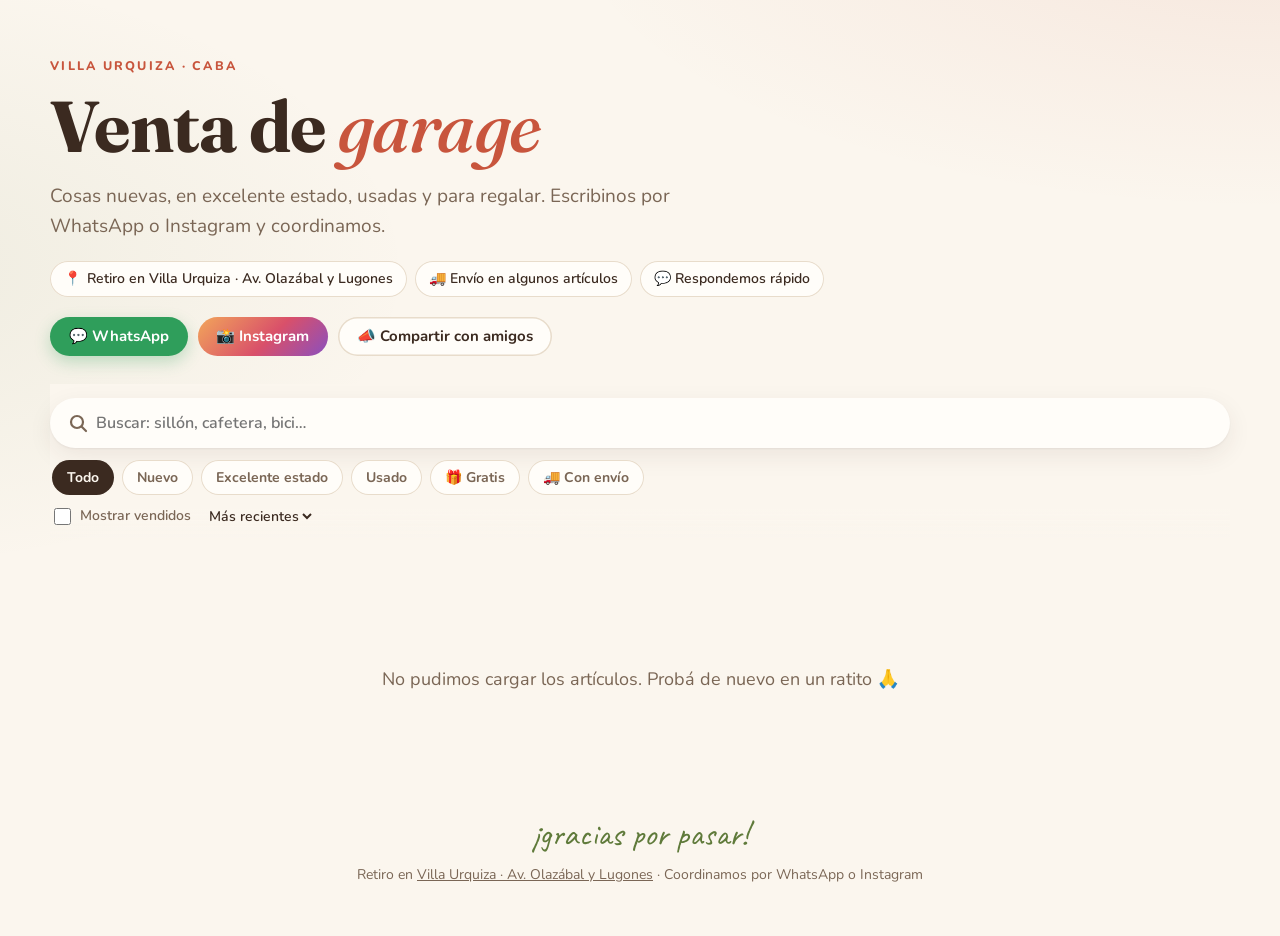
<file: index.html>
<!doctype html>
<html lang="es">
<head>
  <meta charset="utf-8">
  <meta name="viewport" content="width=device-width, initial-scale=1">
  <title>Venta de Garage · Villa Urquiza</title>
  <meta name="description" content="Venta de garage en Villa Urquiza: muebles, electrónica, cocina y más. Cosas nuevas, usadas y para regalar.">
  <meta property="og:type" content="website">
  <meta property="og:title" content="Venta de Garage · Villa Urquiza">
  <meta property="og:description" content="Cosas nuevas, en excelente estado, usadas y para regalar. Retiro en Villa Urquiza (Olazábal y Lugones) y envíos.">
  <!-- Para la vista previa en WhatsApp/Facebook: subí una foto como og.jpg y poné la URL completa acá -->
  <!-- <meta property="og:image" content="https://TU_USUARIO.github.io/garage/og.jpg"> -->
  <meta name="theme-color" content="#FBF6EE">
  <link rel="icon" href="data:image/svg+xml,<svg xmlns='http://www.w3.org/2000/svg' viewBox='0 0 100 100'><text y='.9em' font-size='88'>🏷️</text></svg>">
  <link rel="preconnect" href="https://fonts.googleapis.com">
  <link rel="preconnect" href="https://fonts.gstatic.com" crossorigin>
  <link rel="stylesheet" href="https://fonts.googleapis.com/css2?family=Caveat:wght@600&family=Fraunces:ital,opsz,wght@0,9..144,500;0,9..144,600;0,9..144,700;1,9..144,500&family=Nunito:wght@400;600;700;800&display=swap">
  <link rel="stylesheet" href="css/styles.css">
</head>
<body>
  <header class="hero">
    <div class="wrap">
      <p class="eyebrow">Villa Urquiza · CABA</p>
      <h1>Venta de <em>garage</em></h1>
      <p class="lead">Cosas nuevas, en excelente estado, usadas y para regalar. Escribinos por WhatsApp o Instagram y coordinamos.</p>
      <div class="chips">
        <a class="chip" id="pickup-chip" target="_blank" rel="noopener">📍 <span></span></a>
        <span class="chip">🚚 Envío en algunos artículos</span>
        <span class="chip">💬 Respondemos rápido</span>
      </div>
      <div class="hero-actions">
        <a class="btn btn-wa" id="hero-wa" target="_blank" rel="noopener">💬 WhatsApp</a>
        <a class="btn btn-ig" id="hero-ig" target="_blank" rel="noopener">📸 Instagram</a>
        <button class="btn btn-ghost" id="share-catalog" type="button">📣 Compartir con amigos</button>
      </div>
    </div>
  </header>

  <main class="wrap">
    <div class="toolbar">
      <input class="search" type="search" id="q" placeholder="Buscar: sillón, cafetera, bici…" aria-label="Buscar">
      <div class="filters" id="filters" role="group" aria-label="Filtrar">
        <button class="filter on" data-f="todo">Todo</button>
        <button class="filter" data-f="nuevo">Nuevo</button>
        <button class="filter" data-f="excelente">Excelente estado</button>
        <button class="filter" data-f="usado">Usado</button>
        <button class="filter" data-f="regalo">🎁 Gratis</button>
        <button class="filter" data-f="envio">🚚 Con envío</button>
      </div>
      <div class="toolbar-row">
        <label class="toggle"><input type="checkbox" id="show-sold"> Mostrar vendidos</label>
        <select id="sort" aria-label="Ordenar">
          <option value="nuevos">Más recientes</option>
          <option value="barato">Menor precio</option>
          <option value="caro">Mayor precio</option>
        </select>
        <span class="count" id="count"></span>
      </div>
    </div>
    <div class="grid" id="grid"></div>
    <p class="empty" id="empty" hidden>No encontramos nada con ese filtro 🙈</p>
  </main>

  <footer class="site-foot wrap">
    <span class="hand">¡gracias por pasar!</span>
    Retiro en <a id="foot-maps" target="_blank" rel="noopener"></a> · Coordinamos por WhatsApp o Instagram
  </footer>

  <dialog class="sheet" id="item-dialog" aria-label="Detalle del artículo"></dialog>

  <script src="js/config.js"></script>
  <script src="mock/products.js"></script>
  <script src="js/common.js"></script>
  <script src="js/api.js"></script>
  <script src="js/share.js"></script>
  <script src="js/public.js"></script>
</body>
</html>
</file>
<file: css/styles.css>
:root {
  --bg: #FBF6EE;
  --bg-2: #F4EBDD;
  --surface: #FFFDF9;
  --ink: #3B2A20;
  --muted: #7A6655;
  --line: #E8DCCB;
  --accent: #C8553D;
  --accent-2: #A9432E;
  --accent-soft: #F6DDD3;
  --olive: #5F7A3A;
  --olive-soft: #E3EAD3;
  --gold: #D99A2B;
  --gold-soft: #F8E8C6;
  --wa: #2F9E5B;
  --sold: #8E8379;
  --radius: 20px;
  --shadow: 0 1px 2px rgba(59, 42, 32, .06), 0 8px 24px rgba(59, 42, 32, .08);
  --shadow-lg: 0 20px 60px rgba(59, 42, 32, .22);
  --serif: 'Fraunces', Georgia, serif;
  --sans: 'Nunito', system-ui, -apple-system, 'Segoe UI', sans-serif;
  --hand: 'Caveat', cursive;
}

* { box-sizing: border-box; }
html { -webkit-text-size-adjust: 100%; }
body {
  margin: 0;
  font-family: var(--sans);
  color: var(--ink);
  background:
    radial-gradient(1200px 500px at 100% -10%, rgba(200, 85, 61, .10), transparent 60%),
    radial-gradient(900px 500px at -10% 30%, rgba(95, 122, 58, .08), transparent 60%),
    var(--bg);
  background-attachment: fixed;
  line-height: 1.55;
  font-size: 16px;
}
img { max-width: 100%; display: block; }
a { color: inherit; }
h1, h2, h3 { font-family: var(--serif); line-height: 1.15; margin: 0; font-weight: 700; letter-spacing: -.01em; }
.wrap { width: min(1180px, 100% - 32px); margin-inline: auto; }
[hidden] { display: none !important; }

/* ---------- botones ---------- */
.btn {
  display: inline-flex; align-items: center; justify-content: center; gap: .5em;
  border: 0; border-radius: 999px; padding: .75em 1.25em;
  font: 700 15px/1.1 var(--sans); text-decoration: none; cursor: pointer;
  transition: transform .15s ease, box-shadow .15s ease, background .15s ease;
  white-space: nowrap;
}
.btn:hover { transform: translateY(-1px); }
.btn:active { transform: translateY(0); }
.btn:disabled { opacity: .55; cursor: progress; transform: none; }
.btn-primary { background: var(--accent); color: #fff; box-shadow: 0 6px 16px rgba(200, 85, 61, .3); }
.btn-primary:hover { background: var(--accent-2); }
.btn-wa { background: var(--wa); color: #fff; box-shadow: 0 6px 16px rgba(47, 158, 91, .28); }
.btn-ig { background: linear-gradient(135deg, #F2A65A, #D9506A 55%, #8A4FBF); color: #fff; }
.btn-ghost { background: var(--surface); color: var(--ink); box-shadow: inset 0 0 0 1.5px var(--line); }
.btn-ghost:hover { box-shadow: inset 0 0 0 1.5px var(--accent); }
.btn-block { width: 100%; }
.btn.danger { color: #B03A2E; }
.icon-btn {
  width: 40px; height: 40px; border-radius: 50%; border: 0; cursor: pointer;
  background: var(--bg-2); color: var(--ink); font-size: 18px; display: grid; place-items: center;
}
.icon-btn:hover { background: var(--accent-soft); }
.link { background: none; border: 0; padding: 0; color: var(--accent); font: inherit; font-weight: 700; cursor: pointer; text-decoration: underline; }

/* ---------- chips y pills ---------- */
.chips { display: flex; flex-wrap: wrap; gap: 8px; }
.chip {
  display: inline-flex; align-items: center; gap: 6px; padding: 7px 14px; border-radius: 999px;
  background: var(--surface); box-shadow: inset 0 0 0 1px var(--line); font-weight: 600; font-size: 14px; text-decoration: none;
}
a.chip:hover { box-shadow: inset 0 0 0 1.5px var(--accent); }
.pill {
  display: inline-block; padding: 4px 10px; border-radius: 999px; font-size: 12px; font-weight: 800;
  letter-spacing: .02em; background: var(--bg-2); color: var(--ink);
}
.pill.nuevo { background: var(--olive-soft); color: var(--olive); }
.pill.excelente { background: #E2ECF3; color: #3F6784; }
.pill.usado { background: var(--bg-2); color: var(--muted); }
.pill.regalo { background: var(--gold-soft); color: #8A5A07; }
.pill.disponible { background: var(--olive-soft); color: var(--olive); }
.pill.reservado { background: var(--gold-soft); color: #8A5A07; }
.pill.vendido { background: #ECE7E2; color: var(--sold); }

/* ---------- hero ---------- */
.hero { padding: 56px 0 28px; }
.eyebrow { text-transform: uppercase; letter-spacing: .18em; font-weight: 800; font-size: 12.5px; color: var(--accent); margin: 0 0 10px; }
.hero h1 { font-size: clamp(38px, 7vw, 72px); max-width: 15ch; }
.hero h1 em { font-style: italic; color: var(--accent); font-weight: 500; }
.hand { font-family: var(--hand); font-size: clamp(26px, 4vw, 34px); color: var(--olive); margin: 6px 0 0; transform: rotate(-2deg); transform-origin: left; }
.lead { font-size: clamp(16px, 2.2vw, 19px); color: var(--muted); max-width: 58ch; margin: 14px 0 20px; }
.hero-actions { display: flex; flex-wrap: wrap; gap: 10px; margin-top: 20px; }

/* ---------- toolbar ---------- */
.toolbar {
  position: sticky; top: 0; z-index: 5; padding: 14px 0 12px; margin-bottom: 8px;
  background: linear-gradient(var(--bg) 80%, transparent);
}
.search {
  width: 100%; padding: 14px 18px 14px 46px; border-radius: 999px; border: 0; font: 600 16px var(--sans); color: var(--ink);
  background: var(--surface) url("data:image/svg+xml,%3Csvg xmlns='http://www.w3.org/2000/svg' width='20' height='20' fill='none' stroke='%237A6655' stroke-width='2.2' stroke-linecap='round'%3E%3Ccircle cx='9' cy='9' r='6'/%3E%3Cpath d='m14 14 4 4'/%3E%3C/svg%3E") no-repeat 18px center;
  box-shadow: var(--shadow); outline: none;
}
.search:focus { box-shadow: var(--shadow), 0 0 0 3px var(--accent-soft); }
.filters { display: flex; gap: 8px; overflow-x: auto; padding: 12px 2px 4px; scrollbar-width: none; }
.filters::-webkit-scrollbar { display: none; }
.filter {
  flex: none; border: 0; cursor: pointer; padding: 8px 15px; border-radius: 999px; font: 700 14px var(--sans);
  background: var(--surface); color: var(--muted); box-shadow: inset 0 0 0 1px var(--line);
}
.filter.on { background: var(--ink); color: var(--bg); box-shadow: none; }
.toolbar-row { display: flex; align-items: center; gap: 14px; flex-wrap: wrap; font-size: 14px; color: var(--muted); padding-top: 6px; }
.toolbar-row select { font: 600 14px var(--sans); color: var(--ink); background: transparent; border: 0; cursor: pointer; }
.toggle { display: inline-flex; align-items: center; gap: 6px; cursor: pointer; font-weight: 600; }
.toggle input { accent-color: var(--accent); width: 17px; height: 17px; }
.count { margin-left: auto; font-weight: 700; }

/* ---------- grilla de artículos ---------- */
.grid { display: grid; grid-template-columns: repeat(auto-fill, minmax(230px, 1fr)); gap: 22px; padding-bottom: 40px; }
.card {
  display: flex; flex-direction: column; text-decoration: none; background: var(--surface); border-radius: var(--radius);
  overflow: hidden; box-shadow: var(--shadow); transition: transform .2s ease, box-shadow .2s ease;
}
.card:hover { transform: translateY(-4px) rotate(-.3deg); box-shadow: var(--shadow-lg); }
.card-media { position: relative; aspect-ratio: 4 / 5; background: var(--bg-2); overflow: hidden; }
/* La foto se ve completa (vertical u horizontal); los costados se rellenan con la misma foto difuminada. */
.card-media::before, .stage.has-img::before {
  content: ''; position: absolute; inset: -24px; background: var(--img) center / cover;
  filter: blur(22px) saturate(1.1); opacity: .6;
}
.card-media img { position: relative; width: 100%; height: 100%; object-fit: contain; transition: transform .4s ease; }
.card:hover .card-media img { transform: scale(1.04); }
.card-media .pill { position: absolute; top: 12px; left: 12px; box-shadow: 0 2px 6px rgba(0, 0, 0, .08); }
.card-media .pill.corner { left: auto; right: 12px; }
.card-media .count-badge {
  position: absolute; bottom: 10px; right: 10px; background: rgba(59, 42, 32, .72); color: #fff;
  padding: 3px 9px; border-radius: 999px; font-size: 12px; font-weight: 700;
}
.ph { width: 100%; height: 100%; display: grid; place-items: center; font-size: 64px; background: linear-gradient(135deg, var(--bg-2), var(--line)); }
.card-body { padding: 14px 16px 16px; display: flex; flex-direction: column; gap: 6px; flex: 1; }
.card h3 { font-size: 18px; font-weight: 600; }
.price { font: 800 20px var(--sans); color: var(--accent); margin: 0; }
.price.free { color: var(--olive); }
.price.big { font-size: 30px; }
.meta { margin: auto 0 0; font-size: 13px; color: var(--muted); display: flex; gap: 10px; flex-wrap: wrap; }
.stamp {
  position: absolute; inset: 0; display: grid; place-items: center; background: rgba(251, 246, 238, .55);
}
.stamp span {
  font: 800 26px var(--sans); letter-spacing: .14em; color: var(--accent); border: 4px solid var(--accent);
  padding: 4px 16px; border-radius: 10px; transform: rotate(-12deg); background: rgba(255, 253, 249, .85);
}
.card.vendido { filter: grayscale(.7); opacity: .8; }
.card.vendido .price { text-decoration: line-through; color: var(--sold); }
.empty { text-align: center; color: var(--muted); padding: 60px 0; font-size: 18px; }
.skeleton { aspect-ratio: .78; border-radius: var(--radius); background: linear-gradient(90deg, var(--bg-2), #fff8ef, var(--bg-2)); background-size: 200% 100%; animation: shimmer 1.3s infinite; }
@keyframes shimmer { to { background-position: -200% 0; } }

/* ---------- diálogos ---------- */
dialog.sheet {
  border: 0; padding: 0; border-radius: 26px; background: var(--surface); color: var(--ink);
  width: min(980px, 100% - 24px); max-height: calc(100dvh - 24px); box-shadow: var(--shadow-lg); overflow: auto;
}
dialog.sheet::backdrop { background: rgba(59, 42, 32, .45); backdrop-filter: blur(3px); }
dialog.sheet[open] { animation: pop .22s ease; }
@keyframes pop { from { transform: translateY(16px) scale(.98); opacity: 0; } }
.sheet-head { display: flex; align-items: center; justify-content: space-between; gap: 12px; padding: 16px 18px 0; }
.sheet-head h2 { font-size: 22px; }
.sheet-body { padding: 16px 22px; }
.sheet-foot {
  position: sticky; bottom: 0; display: flex; gap: 10px; flex-wrap: wrap; align-items: center; padding: 14px 22px;
  background: var(--surface); border-top: 1px solid var(--line);
}
.spacer { flex: 1; }

.item { display: grid; grid-template-columns: 1.15fr 1fr; gap: 28px; padding: 14px 22px 26px; }
.gallery .stage { position: relative; aspect-ratio: 4 / 5; max-height: 74dvh; width: 100%; border-radius: 18px; overflow: hidden; background: var(--bg-2); }
.gallery .stage img, .gallery .stage video, .gallery .stage iframe { position: relative; width: 100%; height: 100%; object-fit: contain; border: 0; display: block; }
.gallery .stage video, .gallery .stage iframe { object-fit: contain; background: #000; }
.thumbs { display: flex; gap: 8px; margin-top: 10px; overflow-x: auto; padding-bottom: 4px; }
.thumb { flex: none; width: 64px; height: 64px; border-radius: 12px; overflow: hidden; border: 0; padding: 0; cursor: pointer; opacity: .6; background: var(--bg-2); position: relative; }
.thumb.on { opacity: 1; box-shadow: 0 0 0 3px var(--accent); }
.thumb img { width: 100%; height: 100%; object-fit: cover; }
.thumb .play, .play-badge { position: absolute; inset: 0; display: grid; place-items: center; color: #fff; font-size: 20px; text-shadow: 0 1px 6px rgba(0, 0, 0, .5); }
.info { display: flex; flex-direction: column; gap: 14px; }
.info h2 { font-size: clamp(26px, 3.4vw, 34px); }
.desc { margin: 0; color: #4E3D31; white-space: pre-line; }
.contact { display: grid; grid-template-columns: 1fr 1fr; gap: 10px; }
.notice { padding: 12px 16px; border-radius: 14px; background: var(--gold-soft); font-weight: 600; }
.notice.sold { background: #ECE7E2; }

/* ---------- compartir ---------- */
.share-body { display: grid; grid-template-columns: minmax(220px, 300px) 1fr; gap: 24px; padding: 14px 22px 24px; }
.share-preview img { width: 100%; border-radius: 16px; box-shadow: var(--shadow); background: var(--bg-2); min-height: 200px; }
.seg { display: inline-flex; background: var(--bg-2); border-radius: 999px; padding: 4px; margin-bottom: 12px; }
.seg button { border: 0; background: none; padding: 7px 14px; border-radius: 999px; font: 700 13px var(--sans); color: var(--muted); cursor: pointer; }
.seg button.on { background: var(--surface); color: var(--ink); box-shadow: 0 1px 4px rgba(0, 0, 0, .08); }
.share-actions { display: flex; flex-direction: column; gap: 10px; }
.share-actions h4 { margin: 10px 0 0; font: 800 12px var(--sans); letter-spacing: .14em; text-transform: uppercase; color: var(--muted); }
.share-actions .btn { justify-content: flex-start; }
.hint { font-size: 13px; color: var(--muted); margin: 4px 0 0; }

/* ---------- footer ---------- */
.site-foot { padding: 30px 0 50px; text-align: center; color: var(--muted); font-size: 14px; }
.site-foot .hand { transform: none; display: block; margin-bottom: 4px; }

/* ---------- toast ---------- */
.toast {
  position: fixed; left: 50%; bottom: 24px; transform: translate(-50%, 30px); opacity: 0; pointer-events: none; z-index: 1000;
  background: var(--ink); color: var(--bg); padding: 12px 20px; border-radius: 999px; font-weight: 700; box-shadow: var(--shadow-lg);
  transition: .25s ease; max-width: calc(100% - 32px); text-align: center;
}
.toast.show { opacity: 1; transform: translate(-50%, 0); }

/* ---------- admin ---------- */
.login { min-height: 100dvh; display: grid; place-items: center; padding: 16px; }
.login-card { width: min(400px, 100%); background: var(--surface); border-radius: 26px; padding: 34px 28px; box-shadow: var(--shadow-lg); }
.login-card h1 { font-size: 32px; margin-bottom: 4px; }
.login-card p { color: var(--muted); margin: 0 0 20px; }
.field { display: flex; flex-direction: column; gap: 6px; font-weight: 700; font-size: 14px; margin-bottom: 14px; }
.field input, .field textarea, .field select {
  font: 500 16px var(--sans); color: var(--ink); padding: 11px 14px; border-radius: 12px; border: 1.5px solid var(--line);
  background: #fff; outline: none; width: 100%;
}
.field textarea { resize: vertical; min-height: 90px; line-height: 1.5; }
.field input:focus, .field textarea:focus, .field select:focus { border-color: var(--accent); box-shadow: 0 0 0 3px var(--accent-soft); }
.error { color: #B03A2E; font-weight: 700; min-height: 1.4em; margin: 0 0 8px; }
.demo-hint { background: var(--gold-soft); padding: 10px 14px; border-radius: 12px; font-size: 14px; }

.admin-bar { position: sticky; top: 0; z-index: 10; background: rgba(251, 246, 238, .92); backdrop-filter: blur(8px); border-bottom: 1px solid var(--line); }
.admin-bar .wrap { display: flex; align-items: center; gap: 10px; padding: 12px 0; flex-wrap: wrap; }
.admin-bar h1 { font-size: 22px; margin-right: auto; }
.admin-bar .btn { padding: .6em 1em; font-size: 14px; }
.badge-demo { background: var(--gold-soft); color: #8A5A07; font-weight: 800; font-size: 12px; padding: 4px 10px; border-radius: 999px; }
.panel { background: var(--surface); border-radius: var(--radius); box-shadow: var(--shadow); padding: 22px; margin: 22px 0; }
.panel h2 { font-size: 24px; margin-bottom: 14px; }
.stats { display: grid; grid-template-columns: repeat(auto-fit, minmax(150px, 1fr)); gap: 14px; margin-top: 22px; }
.stat { background: var(--surface); border-radius: 18px; padding: 16px 18px; box-shadow: var(--shadow); }
.stat b { display: block; font: 700 26px var(--serif); }
.stat span { color: var(--muted); font-size: 13px; font-weight: 700; }
.drop {
  display: flex; flex-direction: column; align-items: center; justify-content: center; gap: 4px; text-align: center; cursor: pointer;
  border: 2px dashed var(--line); border-radius: 18px; padding: 28px 16px; background: var(--bg); transition: .15s;
}
.drop:hover, .drop.over { border-color: var(--accent); background: var(--accent-soft); }
.drop strong { font-size: 17px; }
.drop small { color: var(--muted); }
.previews { display: flex; flex-wrap: wrap; gap: 10px; margin: 14px 0; }
.prev { position: relative; width: 86px; height: 86px; border-radius: 14px; overflow: hidden; background: var(--bg-2); }
.prev img, .prev video { width: 100%; height: 100%; object-fit: cover; }
.prev button { position: absolute; top: 4px; right: 4px; width: 24px; height: 24px; border-radius: 50%; border: 0; background: rgba(59, 42, 32, .75); color: #fff; cursor: pointer; font-size: 12px; }
.prev .name { position: absolute; inset: auto 0 0; font-size: 10px; background: rgba(59, 42, 32, .7); color: #fff; padding: 2px 4px; white-space: nowrap; overflow: hidden; text-overflow: ellipsis; }
.row { display: grid; grid-template-columns: 1fr 1fr; gap: 14px; align-items: end; }
.row.three { grid-template-columns: repeat(3, 1fr); }
.opt { font-weight: 500; color: var(--muted); font-size: 13px; }
.ai-toggle { align-items: flex-start; margin: 2px 0 16px; font-weight: 700; font-size: 14px; }
.ai-toggle input { margin-top: 3px; flex: none; }
.progress { margin-top: 14px; }
.bar { height: 10px; border-radius: 999px; background: var(--bg-2); overflow: hidden; }
.bar span { display: block; height: 100%; width: 0; background: linear-gradient(90deg, var(--accent), var(--gold)); transition: width .3s ease; }
.progress p { margin: 8px 0 0; color: var(--muted); font-weight: 600; font-size: 14px; }
.list-head { display: flex; gap: 12px; align-items: center; flex-wrap: wrap; margin-bottom: 14px; }
.list-head h2 { margin: 0 auto 0 0; }
.list-head .search { width: min(320px, 100%); padding-block: 10px; box-shadow: inset 0 0 0 1.5px var(--line); }
.admin-list { display: flex; flex-direction: column; gap: 10px; }
.arow { display: grid; grid-template-columns: 72px 1fr auto; gap: 14px; align-items: center; padding: 10px; border-radius: 16px; background: var(--bg); }
.arow.vendido { opacity: .65; }
.arow .thumb-sm { width: 72px; height: 72px; border-radius: 12px; overflow: hidden; background: var(--bg-2); position: relative; }
.arow .thumb-sm img { width: 100%; height: 100%; object-fit: cover; }
.arow h3 { font: 700 16px var(--sans); }
.arow .sub { font-size: 13px; color: var(--muted); display: flex; gap: 8px; flex-wrap: wrap; align-items: center; margin-top: 4px; }
.arow .acts { display: flex; gap: 8px; align-items: center; flex-wrap: wrap; justify-content: flex-end; }
.status-seg { display: inline-flex; background: var(--surface); border-radius: 999px; padding: 3px; box-shadow: inset 0 0 0 1px var(--line); }
.status-seg button { border: 0; background: none; padding: 6px 10px; border-radius: 999px; font: 700 12px var(--sans); color: var(--muted); cursor: pointer; }
.status-seg button.on[data-status="disponible"] { background: var(--olive); color: #fff; }
.status-seg button.on[data-status="reservado"] { background: var(--gold); color: #fff; }
.status-seg button.on[data-status="vendido"] { background: var(--sold); color: #fff; }
.media-edit { display: flex; flex-wrap: wrap; gap: 10px; margin-bottom: 16px; }
.mtile { position: relative; width: 96px; height: 96px; border-radius: 14px; overflow: hidden; background: var(--bg-2); }
.mtile img, .mtile video { width: 100%; height: 100%; object-fit: contain; background: var(--bg-2); }
.mtile.cover { box-shadow: 0 0 0 3px var(--accent); }
.mtile .tools { position: absolute; inset: auto 0 0; display: flex; justify-content: space-between; padding: 4px; }
.mtile .tools button { border: 0; width: 26px; height: 26px; border-radius: 50%; background: rgba(59, 42, 32, .75); color: #fff; cursor: pointer; font-size: 13px; }
.media-add { width: 96px; height: 96px; border-radius: 14px; border: 2px dashed var(--line); display: grid; place-items: center; font-size: 30px; color: var(--muted); cursor: pointer; }
.media-add:hover { border-color: var(--accent); color: var(--accent); }
.suggest { background: var(--gold-soft); border-radius: 12px; padding: 10px 14px; font-size: 14px; margin-bottom: 14px; }
.suggest small { display: block; color: var(--muted); margin-top: 2px; }

/* ---------- móvil ---------- */
@media (max-width: 760px) {
  .hero { padding-top: 34px; }
  .grid { grid-template-columns: repeat(2, minmax(0, 1fr)); gap: 12px; }
  .card h3 { font-size: 15px; }
  .price { font-size: 17px; }
  .card-body { padding: 10px 12px 12px; }
  .meta { font-size: 12px; }
  .stamp span { font-size: 17px; border-width: 3px; padding: 3px 10px; }
  dialog.sheet { width: 100%; max-width: 100%; max-height: 94dvh; margin: auto 0 0; border-radius: 24px 24px 0 0; }
  .item, .share-body { grid-template-columns: 1fr; gap: 18px; padding: 10px 16px 22px; }
  .share-preview { max-width: 240px; margin-inline: auto; }
  .sheet-body { padding: 14px 16px; }
  .sheet-foot { padding: 12px 16px; }
  .row.three { grid-template-columns: 1fr; }
  .arow { grid-template-columns: 60px 1fr; }
  .arow .thumb-sm { width: 60px; height: 60px; }
  .arow .acts { grid-column: 1 / -1; justify-content: flex-start; }
  .admin-bar h1 { width: 100%; }
}
</file>
